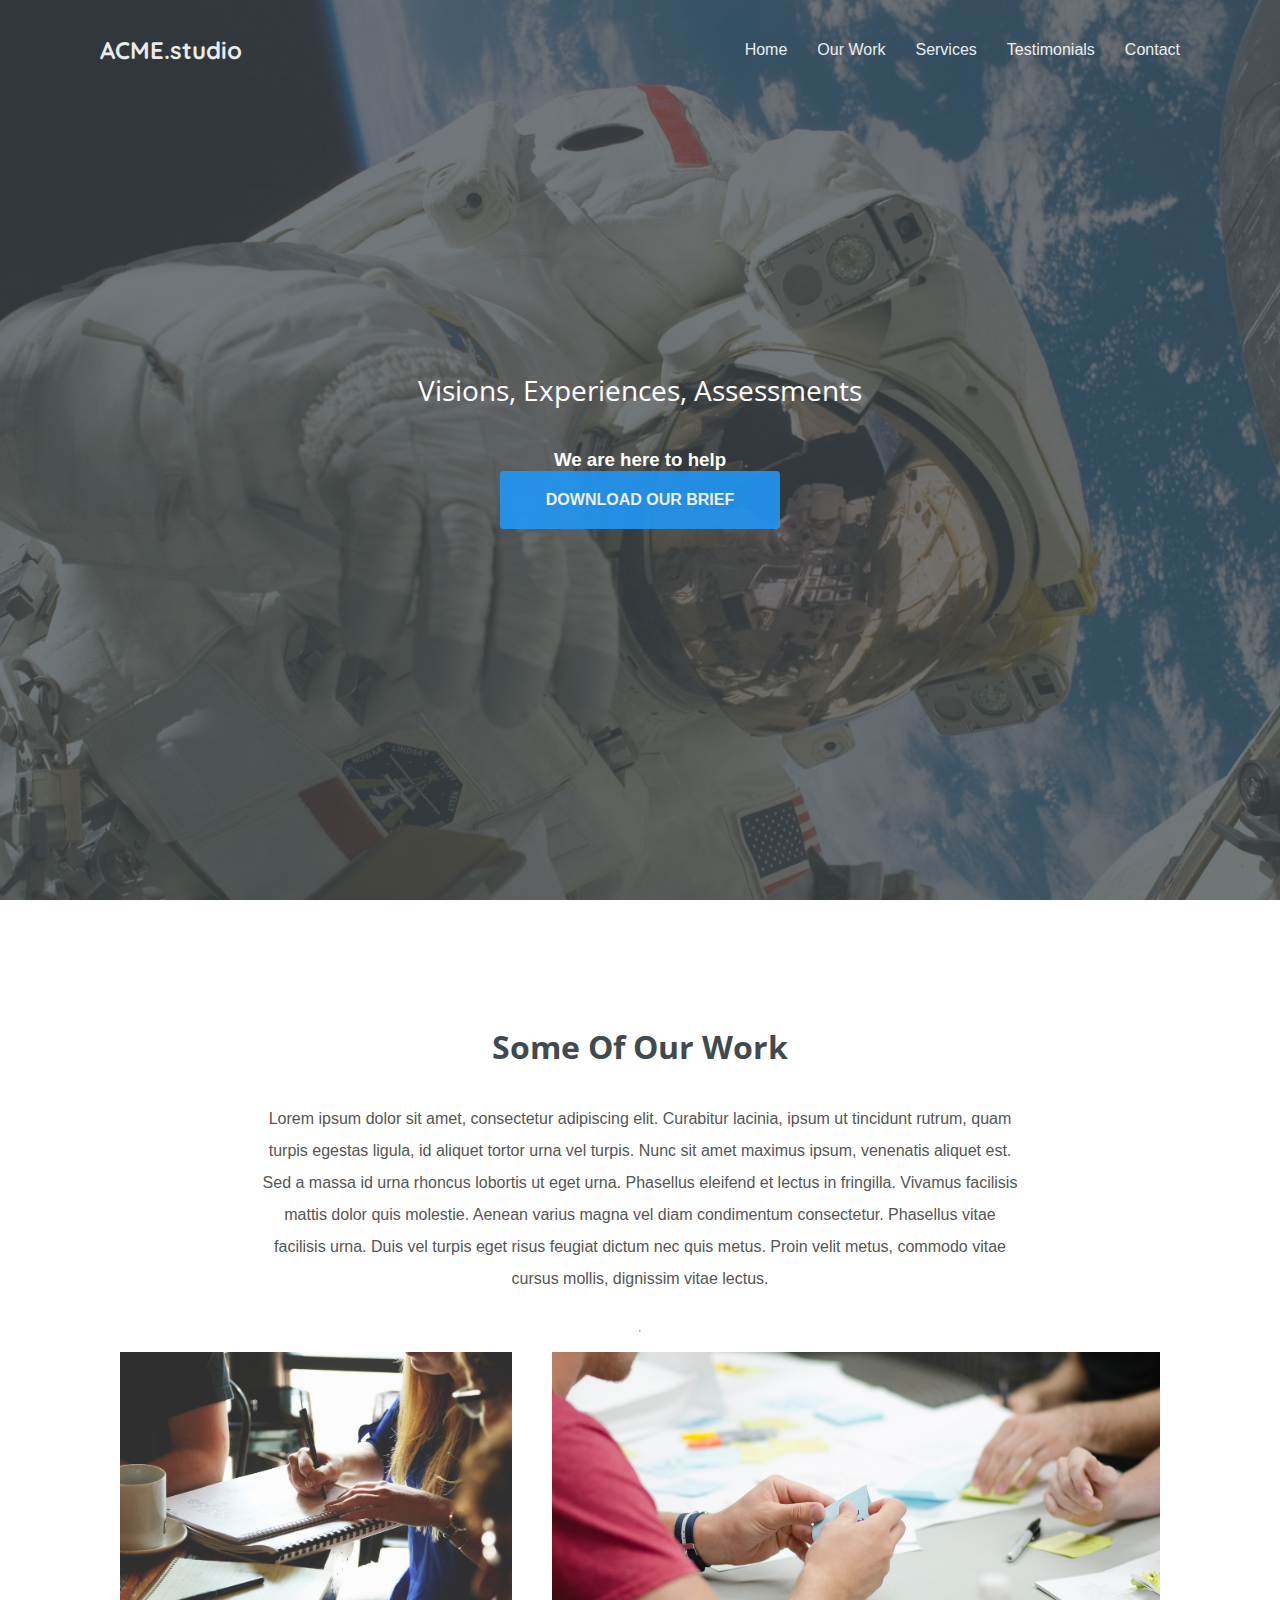
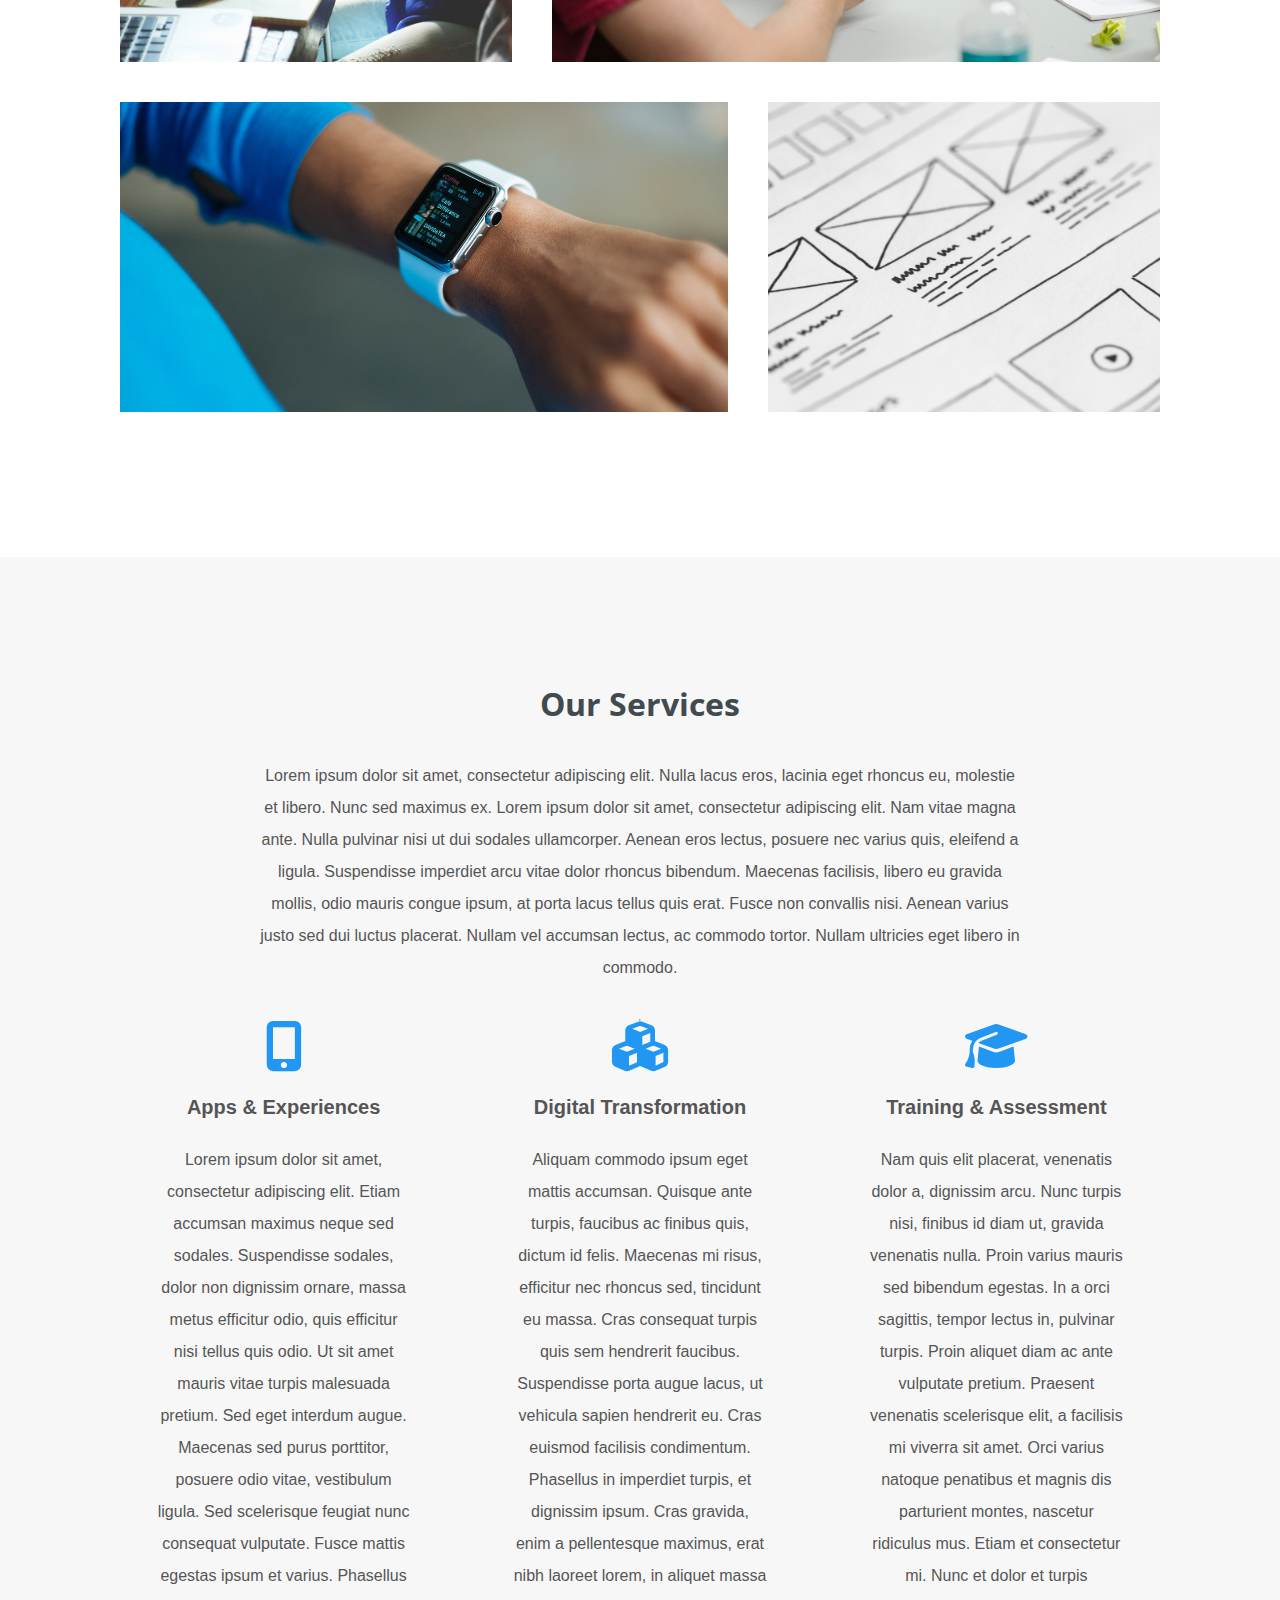
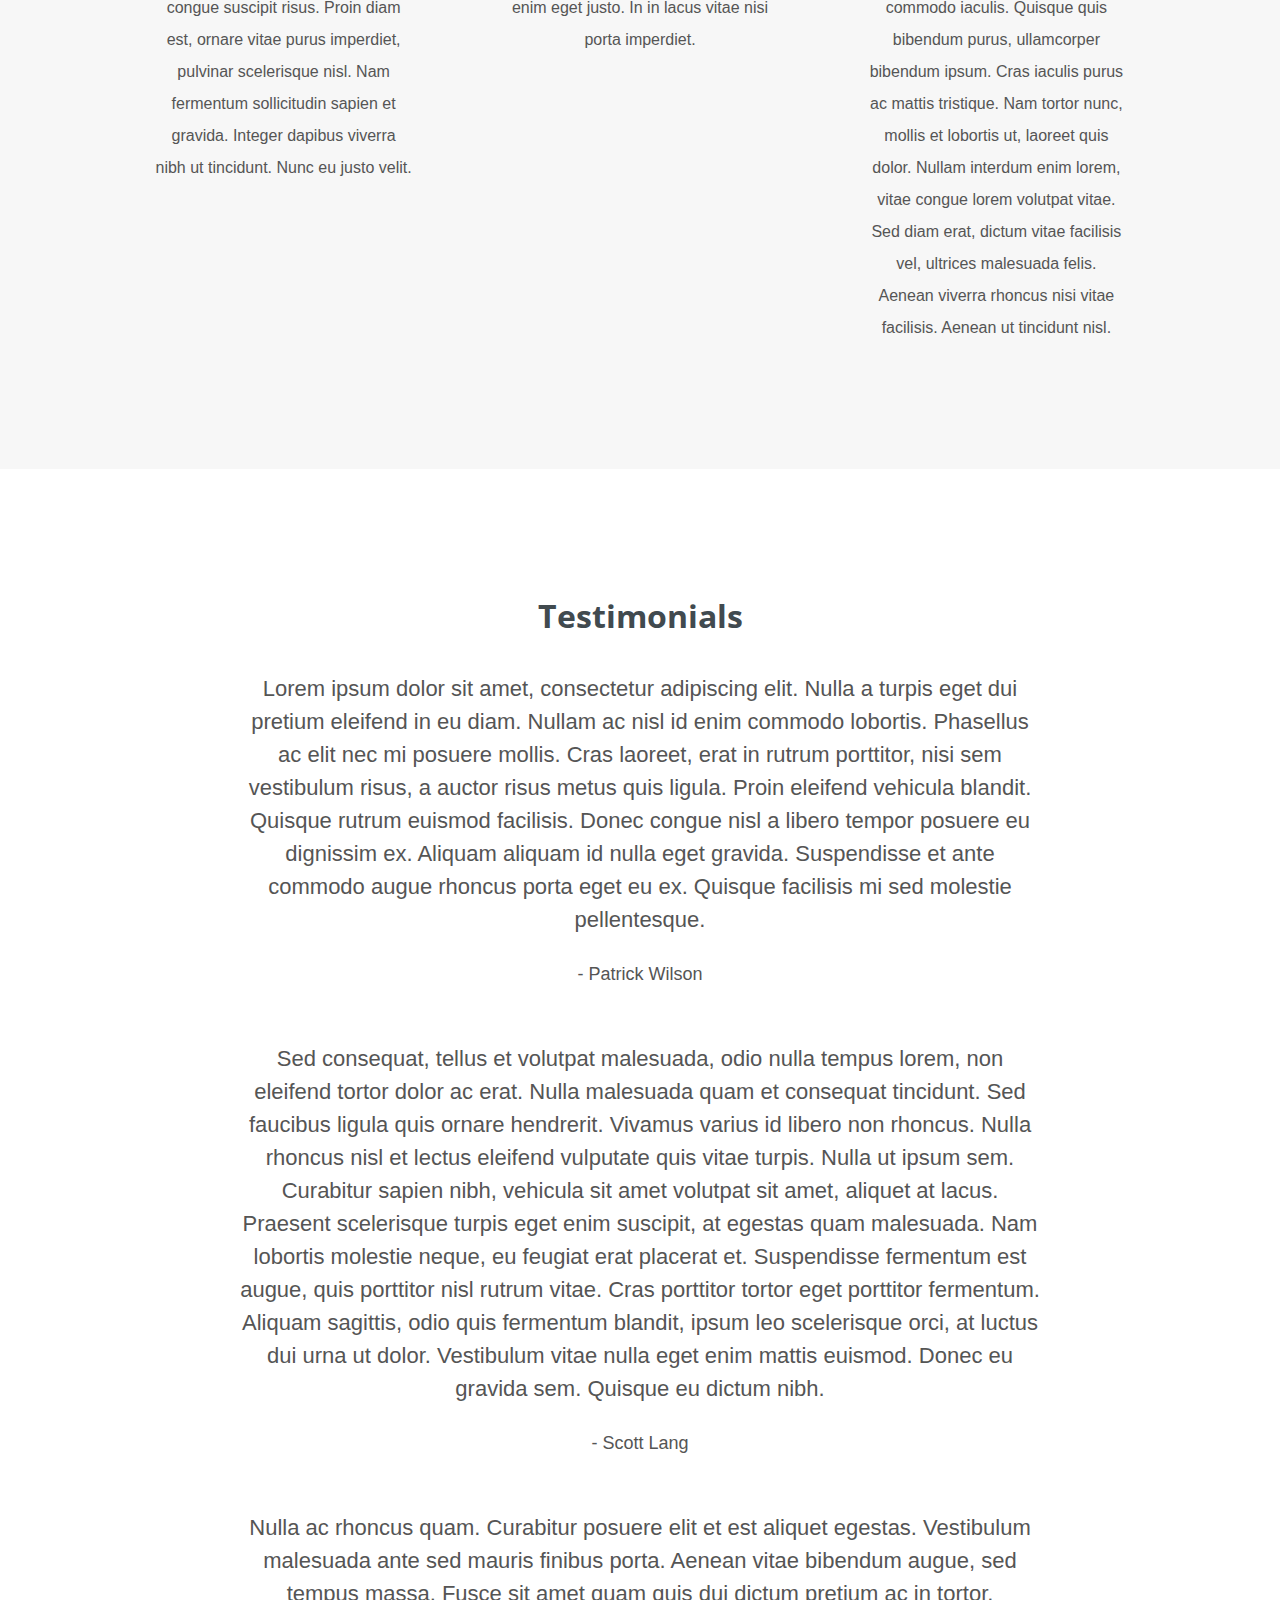
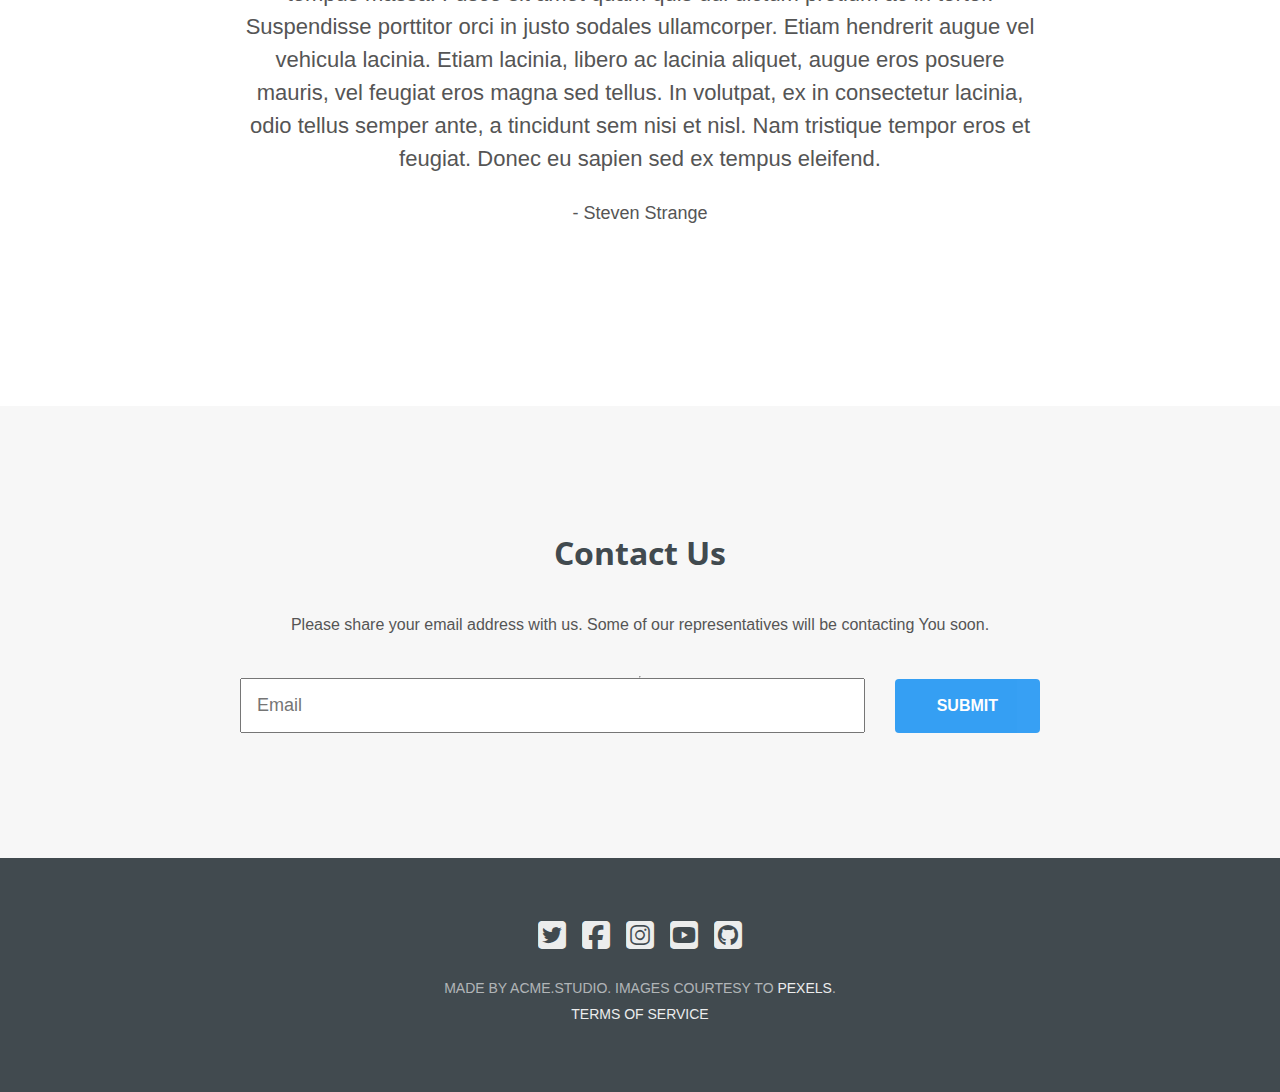
<file: public/index.html>
<!DOCTYPE html>
<html lang="en">
<head>
    <meta charset="UTF-8">

    <meta name="viewport" content="width=device-width, initial-state=1">

    <meta name="description" content="ACME.studio official Landing Page Site">
    <meta name="keywords" content="UX, Strategy, Digital Transformation, Apps, Consulting, Software Development">
    <meta name="author" content="ACME.studio Development Team">

    <link rel="stylesheet" href="assets/styles/styles.css">


    <title>ACME.studio</title>
</head>
<body>
    <div id="header-placeholder"></div>
    <main>

        <section id="hero" class="hero">
            <div class="background-image" style="background-image: url(assets/images/space-walk.jpg)" role="img"
            aria-label="An astronaut space walk, representing our capacity to help you achieve the highest business goals and standards"></div>
            <h1>Visions, Experiences, Assessments</h1>
            <h3>We are here to help</h3>
            <a class="btn" href="#">Download our Brief</a>
        </section>

        <section id="our-work" class="our-work">
            <h3 class="title">Some of our work</h3>
            <p>Lorem ipsum dolor sit amet, consectetur adipiscing elit. Curabitur lacinia, ipsum ut tincidunt rutrum, quam turpis egestas ligula, id aliquet tortor urna vel turpis. Nunc sit amet maximus ipsum, venenatis aliquet est. Sed a massa id urna rhoncus lobortis ut eget urna. Phasellus eleifend et lectus in fringilla. Vivamus facilisis mattis dolor quis molestie. Aenean varius magna vel diam condimentum consectetur. Phasellus vitae facilisis urna. Duis vel turpis eget risus feugiat dictum nec quis metus. Proin velit metus, commodo vitae cursus mollis, dignissim vitae lectus.</p>
            <hr>
            <ul class="grid">
                <li class="small" style="background-image: url(assets/images/meeting.jpg)" role="img"
                aria-label="Our Team during UX Need-finding interviews"></li>
                <li class="large" style="background-image: url(assets/images/startup.jpg)" role="img"
                aria-label="An Agile Planning Meeting for a Customer Project"></li>
                <li class="large" style="background-image: url(assets/images/watch.jpg)" role="img"
                aria-label="During a testing session with a user for a Restaurant Searching Wearable App"></li>
                <li class="small" style="background-image: url(assets/images/wireframe.jpg)" role="img"
                aria-label="Some Wireframes for a news content platform, as part of our UX Design lifecycle"></li>
            </ul>
        </section>

        <section id="services" class="services">
            <h3 class="title">Our services</h3>
            <p>Lorem ipsum dolor sit amet, consectetur adipiscing elit. Nulla lacus eros, lacinia eget rhoncus eu, molestie et libero. Nunc sed maximus ex. Lorem ipsum dolor sit amet, consectetur adipiscing elit. Nam vitae magna ante. Nulla pulvinar nisi ut dui sodales ullamcorper. Aenean eros lectus, posuere nec varius quis, eleifend a ligula. Suspendisse imperdiet arcu vitae dolor rhoncus bibendum. Maecenas facilisis, libero eu gravida mollis, odio mauris congue ipsum, at porta lacus tellus quis erat. Fusce non convallis nisi. Aenean varius justo sed dui luctus placerat. Nullam vel accumsan lectus, ac commodo tortor. Nullam ultricies eget libero in commodo.</p>
            <hr>
            <ul class="grid">
                <li>
                    <i class="fa-solid fa-mobile-screen-button"></i>
                    <h4>Apps & Experiences</h4>
                    <p>Lorem ipsum dolor sit amet, consectetur adipiscing elit. Etiam accumsan maximus neque sed sodales. Suspendisse sodales, dolor non dignissim ornare, massa metus efficitur odio, quis efficitur nisi tellus quis odio. Ut sit amet mauris vitae turpis malesuada pretium. Sed eget interdum augue. Maecenas sed purus porttitor, posuere odio vitae, vestibulum ligula. Sed scelerisque feugiat nunc consequat vulputate. Fusce mattis egestas ipsum et varius. Phasellus congue suscipit risus. Proin diam est, ornare vitae purus imperdiet, pulvinar scelerisque nisl. Nam fermentum sollicitudin sapien et gravida. Integer dapibus viverra nibh ut tincidunt. Nunc eu justo velit.</p>
                </li>
                <li>
                    <i class="fa-solid fa-cubes"></i>
                    <h4>Digital Transformation</h4>
                    <p>Aliquam commodo ipsum eget mattis accumsan. Quisque ante turpis, faucibus ac finibus quis, dictum id felis. Maecenas mi risus, efficitur nec rhoncus sed, tincidunt eu massa. Cras consequat turpis quis sem hendrerit faucibus. Suspendisse porta augue lacus, ut vehicula sapien hendrerit eu. Cras euismod facilisis condimentum. Phasellus in imperdiet turpis, et dignissim ipsum. Cras gravida, enim a pellentesque maximus, erat nibh laoreet lorem, in aliquet massa enim eget justo. In in lacus vitae nisi porta imperdiet.</p>
                </li>
                <li>
                    <i class="fa-solid fa-graduation-cap"></i>
                    <h4>Training & Assessment</h4>
                    <p>Nam quis elit placerat, venenatis dolor a, dignissim arcu. Nunc turpis nisi, finibus id diam ut, gravida venenatis nulla. Proin varius mauris sed bibendum egestas. In a orci sagittis, tempor lectus in, pulvinar turpis. Proin aliquet diam ac ante vulputate pretium. Praesent venenatis scelerisque elit, a facilisis mi viverra sit amet. Orci varius natoque penatibus et magnis dis parturient montes, nascetur ridiculus mus. Etiam et consectetur mi. Nunc et dolor et turpis commodo iaculis. Quisque quis bibendum purus, ullamcorper bibendum ipsum. Cras iaculis purus ac mattis tristique. Nam tortor nunc, mollis et lobortis ut, laoreet quis dolor. Nullam interdum enim lorem, vitae congue lorem volutpat vitae. Sed diam erat, dictum vitae facilisis vel, ultrices malesuada felis. Aenean viverra rhoncus nisi vitae facilisis. Aenean ut tincidunt nisl.</p>
                </li>
            </ul>
        </section>

        <section id="reviews" class="reviews">
            <h3 class="title">Testimonials</h3>
            <p class="quote">Lorem ipsum dolor sit amet, consectetur adipiscing elit. Nulla a turpis eget dui pretium eleifend in eu diam. Nullam ac nisl id enim commodo lobortis. Phasellus ac elit nec mi posuere mollis. Cras laoreet, erat in rutrum porttitor, nisi sem vestibulum risus, a auctor risus metus quis ligula. Proin eleifend vehicula blandit. Quisque rutrum euismod facilisis. Donec congue nisl a libero tempor posuere eu dignissim ex. Aliquam aliquam id nulla eget gravida. Suspendisse et ante commodo augue rhoncus porta eget eu ex. Quisque facilisis mi sed molestie pellentesque.</p>
            <p class="author">- Patrick Wilson</p>
            <p class="quote">Sed consequat, tellus et volutpat malesuada, odio nulla tempus lorem, non eleifend tortor dolor ac erat. Nulla malesuada quam et consequat tincidunt. Sed faucibus ligula quis ornare hendrerit. Vivamus varius id libero non rhoncus. Nulla rhoncus nisl et lectus eleifend vulputate quis vitae turpis. Nulla ut ipsum sem. Curabitur sapien nibh, vehicula sit amet volutpat sit amet, aliquet at lacus. Praesent scelerisque turpis eget enim suscipit, at egestas quam malesuada. Nam lobortis molestie neque, eu feugiat erat placerat et. Suspendisse fermentum est augue, quis porttitor nisl rutrum vitae. Cras porttitor tortor eget porttitor fermentum. Aliquam sagittis, odio quis fermentum blandit, ipsum leo scelerisque orci, at luctus dui urna ut dolor. Vestibulum vitae nulla eget enim mattis euismod. Donec eu gravida sem. Quisque eu dictum nibh.</p>
            <p class="author">- Scott Lang</p>
            <p class="quote">Nulla ac rhoncus quam. Curabitur posuere elit et est aliquet egestas. Vestibulum malesuada ante sed mauris finibus porta. Aenean vitae bibendum augue, sed tempus massa. Fusce sit amet quam quis dui dictum pretium ac in tortor. Suspendisse porttitor orci in justo sodales ullamcorper. Etiam hendrerit augue vel vehicula lacinia. Etiam lacinia, libero ac lacinia aliquet, augue eros posuere mauris, vel feugiat eros magna sed tellus. In volutpat, ex in consectetur lacinia, odio tellus semper ante, a tincidunt sem nisi et nisl. Nam tristique tempor eros et feugiat. Donec eu sapien sed ex tempus eleifend.</p>
            <p class="author">- Steven Strange</p>
        </section>

        <section id="contact" class="contact">
            <h3 class="title">Contact us</h3>
            <p>Please share your email address with us. Some of our representatives will be contacting You soon.</p>
            <hr>
            <form>
                <input type="email" placeholder="Email"><a class="btn" href="#">Submit</a>
            </form>
        </section>

    </main>
    <div id="footer-placeholder"></div>
    <script src="https://code.jquery.com/jquery-3.6.0.min.js" integrity="sha256-/xUj+3OJU5yExlq6GSYGSHk7tPXikynS7ogEvDej/m4=" crossorigin="anonymous"></script>
    <script src="assets/scripts/main.js" type="text/javascript"></script>
</body>
</html>
</file>
<file: public/assets/styles/styles.css>
/* Common Fonts import */

@import url('https://fonts.googleapis.com/css2?family=Open+Sans&family=Quicksand&display=swap');

@import url('https://cdnjs.cloudflare.com/ajax/libs/font-awesome/6.1.1/css/all.min.css');

/* General Common Styles */

* {
    margin: 0;
    padding: 0;
    box-sizing: border-box;
}

html {
    font: normal 16px sans-serif;
    color: #555;
    scroll-behavior: smooth !important;
}

ul, nav {
    list-style: none;
}

a {
    text-decoration: none;
    color: inherit;
    cursor: pointer;
    opacity: 0.9;
}

a:hover {
    opacity: 1;
}

a.btn {
    color: #fff;
    border-radius: 4px;
    text-transform: uppercase;
    background-color: #2196F3;
    font-weight: 800;
    text-align: center;
}

/* Section Common Styles */

section {
    display: flex;
    flex-direction: column;
    align-items: center;
    padding: 125px 100px;
}

@media (max-width: 1000px) {
    section {
        padding: 100px 50px;
    }
}

@media (max-width: 600px) {
    section {
        padding: 80px 30px;
    }
}

section h3.title {
    color: #414A4F;
    text-transform: capitalize;
    font: bold 32px 'Open Sans', sans-serif;
    margin-bottom: 35px;
    text-align: center;
}

section p {
    max-width: 800px;
    text-align: center;
    margin-bottom: 35px;
    padding: 0 20px;
    line-height: 2;
}

ul.grid {
    width: 100%;
    display: flex;
    flex-wrap: wrap;
    justify-content: center;
}

/* Header Section */

header {
    position: absolute;
    top: 0;
    left: 0;
    z-index: 1;
    width: 100%;
    display: flex;
    justify-content: space-between;
    align-items: center;
    color: #fff;
    padding: 35px 100px 0;
}

header h2 {
    font-family: 'Quicksand', sans-serif;
}

header nav {
    display: flex;
}

header nav li {
    margin: 0 15px;
}

header nav li:first-child {
    margin-left: 0;
}

header nav li:last-child {
    margin-right: 0;
}

@media (max-width: 1000px) {
    header {
        padding: 20px 50px;
    }
}

@media (max-width: 700px) {
    header {
        flex-direction: column;
    }
    header h2 {
        margin-bottom: 15px;
    }
}

/* Hero Section */

.hero {
    position: relative;
    justify-content: center;
    min-height: 100vh;
    color: #fff;
    text-align: center;
}

.hero .background-image {
    position: absolute;
    top: 0;
    left: 0;
    width: 100%;
    height: 100%;
    background-size: cover;
    background-color: #2196F3;
    z-index: -1;
}

.hero .background-image:after {
    content: '';
    position: absolute;
    top: 0;
    left: 0;
    width: 100%;
    height: 100%;
    background-color: #414A4F;
    opacity: 0.75;
}

.hero h1 {
    font: normal 28px 'Open Sans', sans-serif;
    margin-bottom: 40px;
}

.hero a.btn {
    padding: 20px 46px;
}

@media (max-width: 800px) {
    .hero {
        min-height: 600px;
    }
    .hero h1 {
        font-size: 48px;
    }
    .hero h3 {
        font-size: 24px;
    }
    .hero a.btn {
        padding: 15px 40px;
    }
}

/* Our Work Section */

.our-work {
    background-color: #FFF;
}

.our-work .grid li {
    padding: 20px;
    height: 350px;
    border-radius: 3px;
    background-clip: content-box;
    background-size: cover;
    background-position: center;
    background-color: #333;
}


.our-work .grid li.small {
    flex-basis: 40%;
}

.our-work .grid li.large {
    flex-basis: 60%;
}

@media (max-width: 1000px) {
    .our-work .grid li.small,
    .our-work .grid li.large {
        flex-basis: 100%;
    }
}

/* Services Section */

.services {
    background-color: #F7F7F7;
}

.services .grid li {
    padding: 0 30px;
    flex-basis: 33%;
    text-align: center;
}

.services .grid li i {
    font-size: 50px;
    color: #2196F3;
    margin-bottom: 25px;
}

.services .grid li h4 {
    color: #555;
    font-size: 20px;
    margin-bottom: 25px;
}

.services .grid li p {
    margin: 0;
}

@media (max-width: 1000px) {
    .services .grid li {
        flex-basis: 70%;
        margin-bottom: 65px;
    }
    .services .grid li:last-child {
        margin-bottom: 0;
    }
}

/* Reviews Section */

.reviews {
    background-color: #fff;
}

.reviews .quote {
    text-align: center;
    width: 80%;
    font-size: 22px;
    font-weight: 300;
    line-height: 1.5;
    margin-bottom: 20px;
    padding: 0;
}

.reviews .author {
    font-size: 18px;
    margin-bottom: 50px;
}

.review .author:last-child {
    margin-bottom: 0;
}

@media (max-width: 1000px) {
    .reviews .quote {
        font-size: 20px;
    }
    .reviews .author {
        font-size: 16px;
    }
}

/* Contact Section */

.contact {
    background-color: #F7F7F7;
}

.contact form {
    display: flex;
    align-items: center;
    justify-content: center;
    flex-wrap: wrap;
    max-width: 800px;
    width: 80%;
}

.contact form input {
    padding: 15px;
    flex: 1;
    margin-right: 30px;
    font-size: 18px;
    color: #555;
}

.contact form .btn {
    padding: 18px 42px;
}

@media (max-width: 800px) {
    .contact form input {
        flex-basis: 100%;
        margin: 0 0 20px 0;
    }
}

/* Footer Section */

footer {
    display: flex;
    flex-direction: column;
    align-items: center;
    text-align: center;
    color: #FFF;
    background-color: #414A4F;
    padding: 60px 0;
}

footer ul {
    display: flex;
    margin-bottom: 25px;
    font-size: 32px;
}

footer ul li {
    margin: 0 8px;
}

footer ul li:first-child {
    margin-left: 0;
}

footer ul li:last-child {
    margin-right: 0;
}

footer p {
    text-transform: uppercase;
    font-size: 14px;
    color: rgba(255, 255, 255, 0.6);
    margin-bottom: 10px;
}

footer p a {
    color: #FFF;
}

@media (max-width: 700px) {
    footer {
        padding: 80px 15px;
    }
}
</file>
